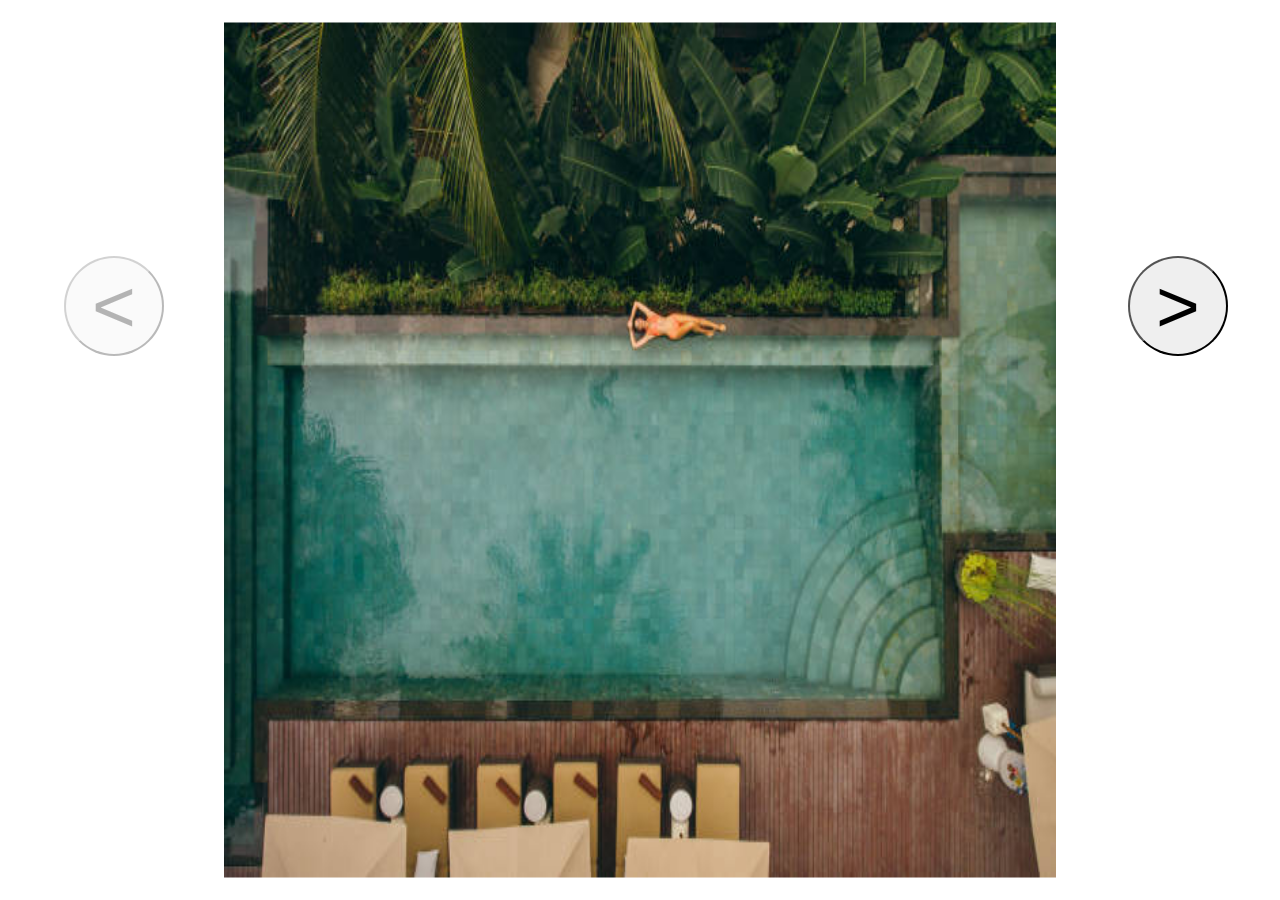
<file: slider/index.html>
<!DOCTYPE html>
<html lang="en">
<head>
    <meta charset="UTF-8">
    <meta name="viewport" content="width=device-width, initial-scale=1.0">
    <link rel="stylesheet" href="style.css">
    <title>Slider</title>
</head>
<body>
    <button disabled="disabled" id="backbtn"><</button>
    <button id="forwardbtn">></button>
    <div id="slider1">
        <img src="images/1.jpg" id="img1">
    </div>
    <div id="slider2">
        <img src="images/2.jpg">
    </div>
    <div id="slider3">
        <img src="images/3.jpg">
    </div>
    <div id="slider4">
        <img src="images/4.jpg">
    </div>
    <div id="slider5">
        <img src="images/5.jpg">
    </div>
    <div id="slider6">
        <img src="images/6.jpg">
    </div>
    <div id="slider7">
        <img src="images/7.jpg">
    </div>
    <div id="slider8">
        <img src="images/8.jpg">
    </div>
    <div id="slider9">
        <img src="images/9.jpg">
    </div>
    <div id="slider10">
        <img src="images/10.jpg">
    </div>
</body>
<script src="index.js"></script>
</html>
</file>
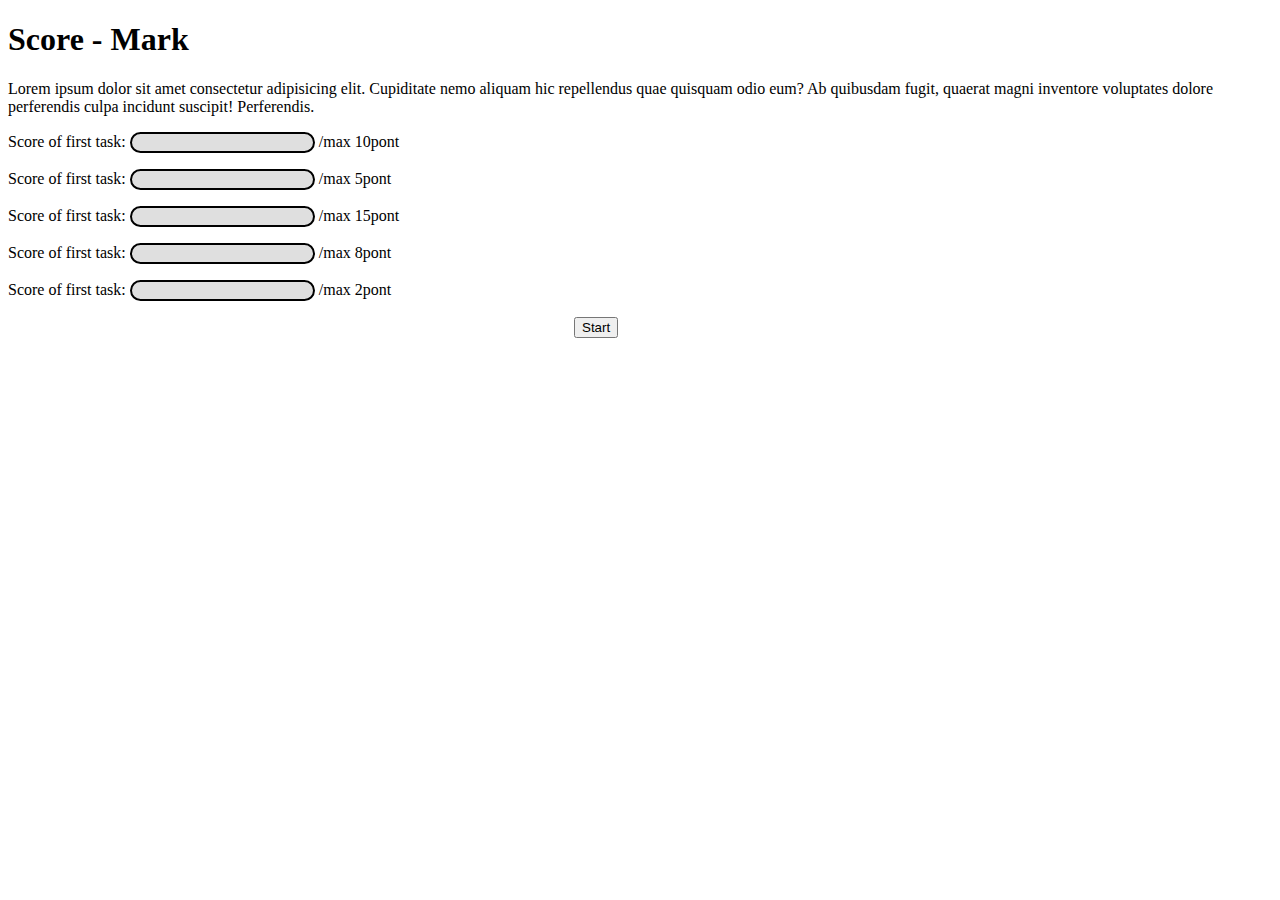
<file: conditional statements/pontszám/index.html>
<!DOCTYPE html>
<html lang="en">
<head>
    <meta charset="UTF-8">
    <meta http-equiv="X-UA-Compatible" content="IE=edge">
    <meta name="viewport" content="width=device-width, initial-scale=1.0">
    <script src="index.js"></script>
    <link rel="stylesheet" href="style.css">
    <title>Score</title>
</head>

<body>
    <h1>Score - Mark</h1>

    <p>Lorem ipsum dolor sit amet consectetur adipisicing elit. Cupiditate nemo aliquam hic repellendus quae quisquam odio eum? Ab quibusdam fugit, quaerat magni inventore voluptates dolore perferendis culpa incidunt suscipit! Perferendis.</p>

    <p>
        <label for="firsttask">Score of first task: </label>  
        <input type="text" id="firsttask"> /max 10pont
    </p>

    <p>
        <label for="secondtask">Score of first task: </label>  
        <input type="text" id="secondtask"> /max 5pont
    </p>

    <p>
        <label for="thirdtask">Score of first task: </label>  
        <input type="text" id="thirdtask"> /max 15pont
    </p>

    <p>
        <label for="fourthtask">Score of first task: </label>  
        <input type="text" id="fourthtask"> /max 8pont
    </p>

    <p>
        <label for="fifthtask">Score of first task: </label>  
        <input type="text" id="fifthtask"> /max 2pont
    </p>

    <button id="startbutton" onclick=start()>Start</button>    

    <div id="sum"></div>
    <div id="percent"></div>
    <div id="mark"></div>
</body>
</html>
</file>
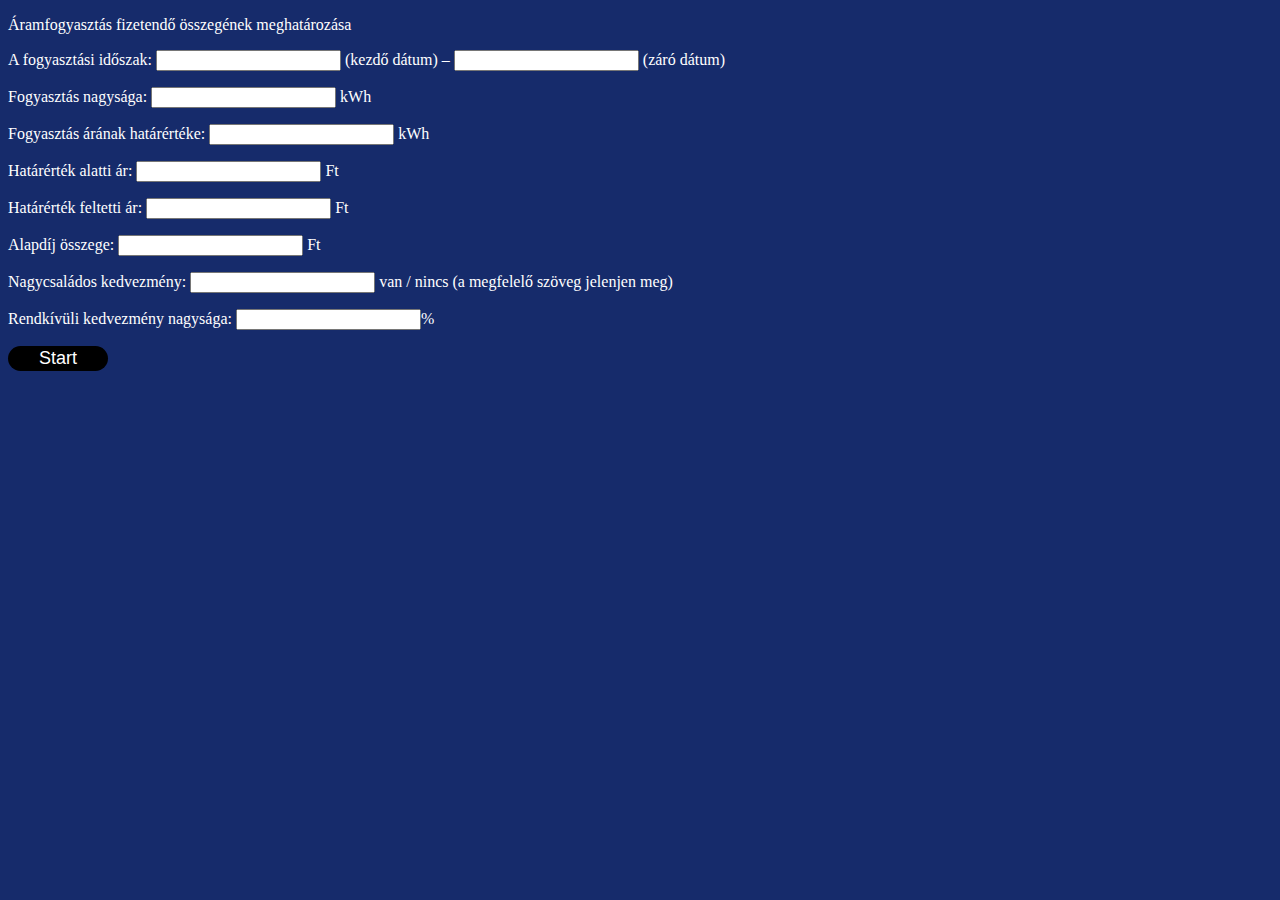
<file: conditional statements/áramdíj/index.html>
<!DOCTYPE html>
<html lang="en">
<head>
    <meta charset="UTF-8">
    <meta http-equiv="X-UA-Compatible" content="IE=edge">
    <meta name="viewport" content="width=device-width, initial-scale=1.0">
    <link rel="stylesheet" href="style.css">
    <script src="index.js"></script>
    <title>Áramdíj számítás</title>
</head>
<body>
<div>
    <p>Áramfogyasztás fizetendő összegének meghatározása</p>
    <p>A fogyasztási időszak: <input type="text"> (kezdő dátum) – <input type="text"> (záró dátum)</p>
    <p>Fogyasztás nagysága: <input type="text"> kWh</p>
    <p>Fogyasztás árának határértéke: <input type="text"> kWh</p>
    <p>Határérték alatti ár: <input type="text"> Ft</p>
    <p>Határérték feltetti ár: <input type="text"> Ft</p>
    <p>Alapdíj összege: <input type="text"> Ft</p>
    <p>Nagycsaládos kedvezmény: <input type="text"> van / nincs (a megfelelő szöveg jelenjen meg)</p>
    <p>Rendkívüli kedvezmény nagysága: <input type="text">%</p>

    <div id="output">
        <p>==========================================================</p>
        <p>A fogyasztás alapján fizetendő összeg: <span></span>Ft</p>
        <p>A nagycsaládos kedvezménnyel csökkentett fizetendő összeg: <span></span>Ft</p>
        <p>Az alapdíjjal növelt összeg: <span></span>Ft</p>
        <p>A rendkívüli kedvezmény összege: <span></span>Ft</p>
        <p>A fogyasztó által fizetendő összeg: <span></span>Ft</p>
    </div>

    <label for="startButton"></label>
    <button id="startButton" onclick="start()">Start</button>
</div>
</body>
</html>
</file>
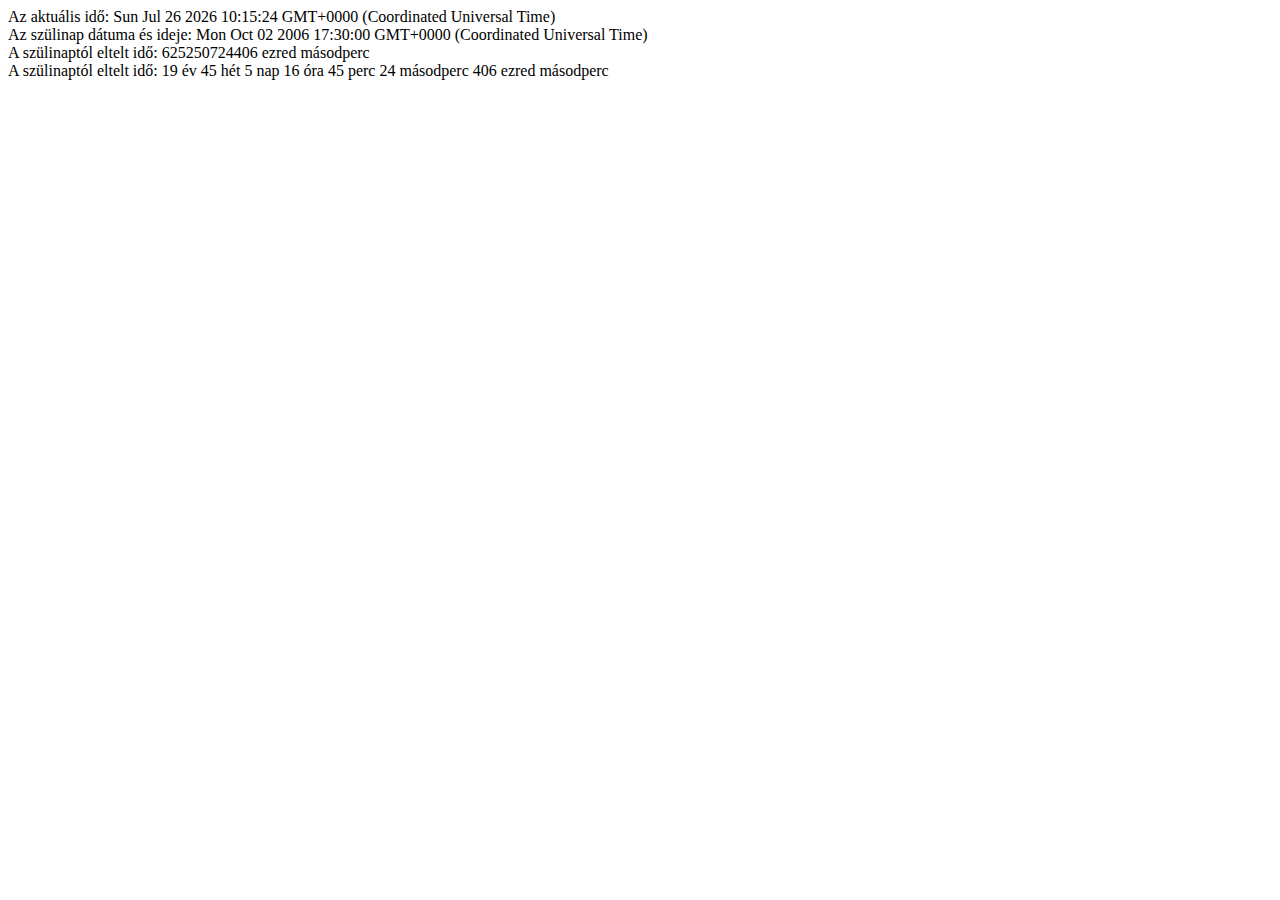
<file: dates/birthday.html>
<!DOCTYPE html>
<html lang="hu">
<head>
    <meta charset="UTF-8">
    <meta http-equiv="X-UA-Compatible" content="IE=edge">
    <meta name="viewport" content="width=device-width, initial-scale=1.0">
    <title>Szülinap-eltelt idő</title>
</head>
<body>
    <div id="actual_time"></div>
    <div id="birthday"></div>
    <div id="difference"></div>
    <div id="normal"></div>

    <script src="birthday.js"></script>
</body>
</html>
</file>
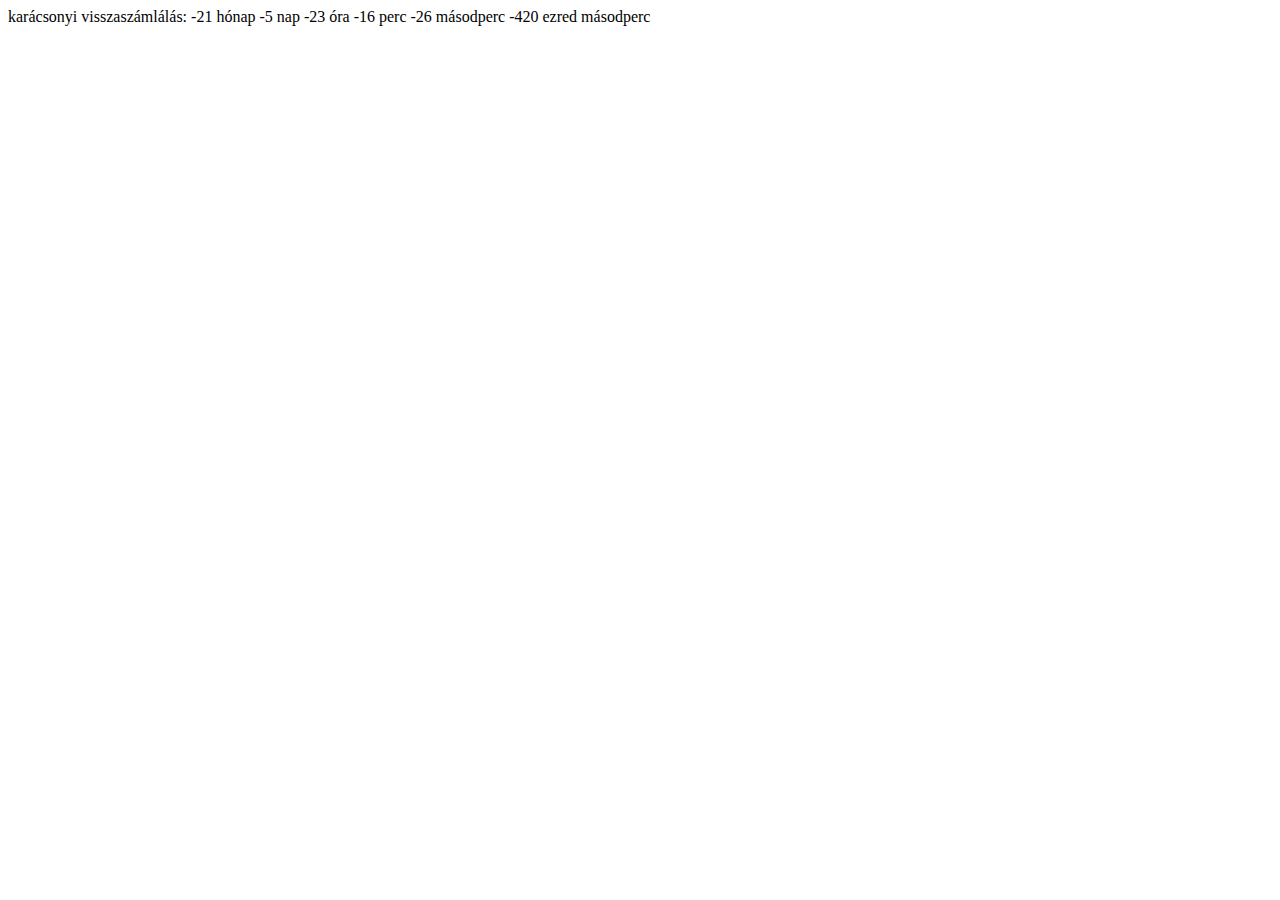
<file: dates/christmas_countdown.html>
<!DOCTYPE html>
<html lang="hu">
<head>
    <meta charset="UTF-8">
    <meta http-equiv="X-UA-Compatible" content="IE=edge">
    <meta name="viewport" content="width=device-width, initial-scale=1.0">
    <title>Karácsonyi visszaszámolás</title>
</head>
<body>
    <div id="christmas_day"></div>
    <div id="normal"></div>

    <script src="christmas_countdown.js"></script>
</body>
</html>
</file>
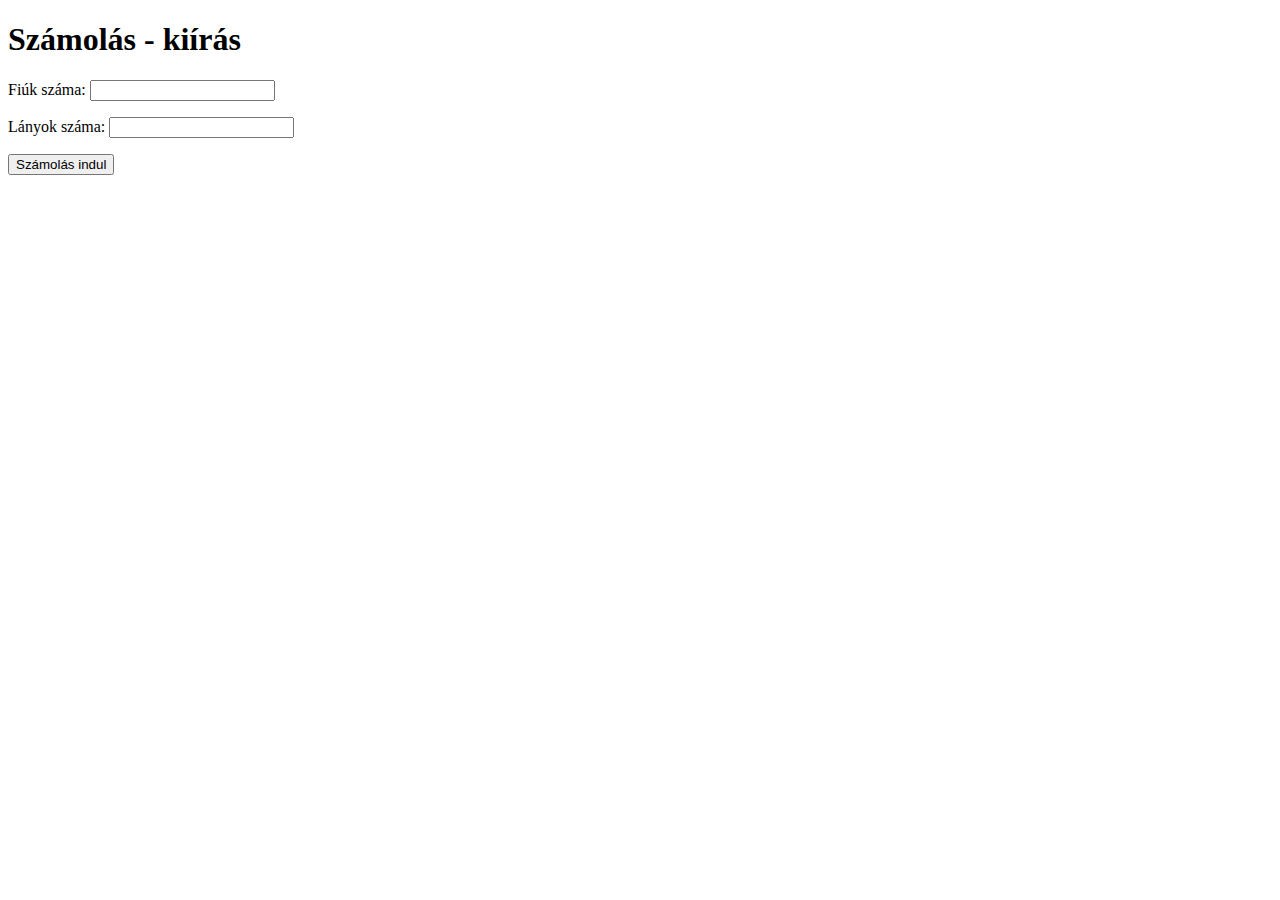
<file: kiírás/kiírás.html>
<!DOCTYPE html>
<html lang="hu">
<head>
    <meta charset="UTF-8">
    <meta http-equiv="X-UA-Compatible" content="IE=edge">
    <meta name="viewport" content="width=device-width, initial-scale=1.0">
    <title>Számolás-kiírás</title>
    <script>
        function szamol() {
            var numberOfBoys = parseInt(document.getElementById("boys").value);
            var numberOfGirls = parseInt(document.getElementById("girls").value);
            var numberOfGirlsAndBoys = numberOfBoys + numberOfGirls;
            var fa = Math.round(numberOfBoys/numberOfGirlsAndBoys*100);
            var la = 100-fa

            var osszhely = document.getElementById("ossz");
            
            osszhely.innerHTML = "Az osztály létszáma: "+numberOfGirlsAndBoys+"fő.";
            osszhely.style.color = "green";
            osszhely.style.fontWeight = "bold";
            osszhely.style.marginTop = "20px";

            var ah = document.getElementById("arany");
            ah.innerHTML = "A fiúk aránya"+fa+"%<br>A lányok aránya"+la+"%";
            ah.style.backgroundColor = "yellow";
            ah.style.fontStyle = "italic";
            ah.style.width = "50%";
        }
    </script>
</head>
<body>
    <h1>Számolás - kiírás</h1>

    <!--
        input - adatbekérés
        getElementById = id alapján
        parseInt = egész számmá alakítás
        parseFloat = lebegőpontos számmá alakítás
        innerHTML = weboldalra kiírás
        console.log = konzolra való kiírás
    -->

    <p>
        <label for="boys">Fiúk száma:</label>
        <input type="text" id="boys">
    </p>

    <p>
        <label for="girls">Lányok száma:</label>
        <input type="text" id="girls">
    </p>

    <button onclick="szamol();">Számolás indul</button>

    <div id="ossz"></div>
    <div id="arany"></div>
</body>
</html>
</file>
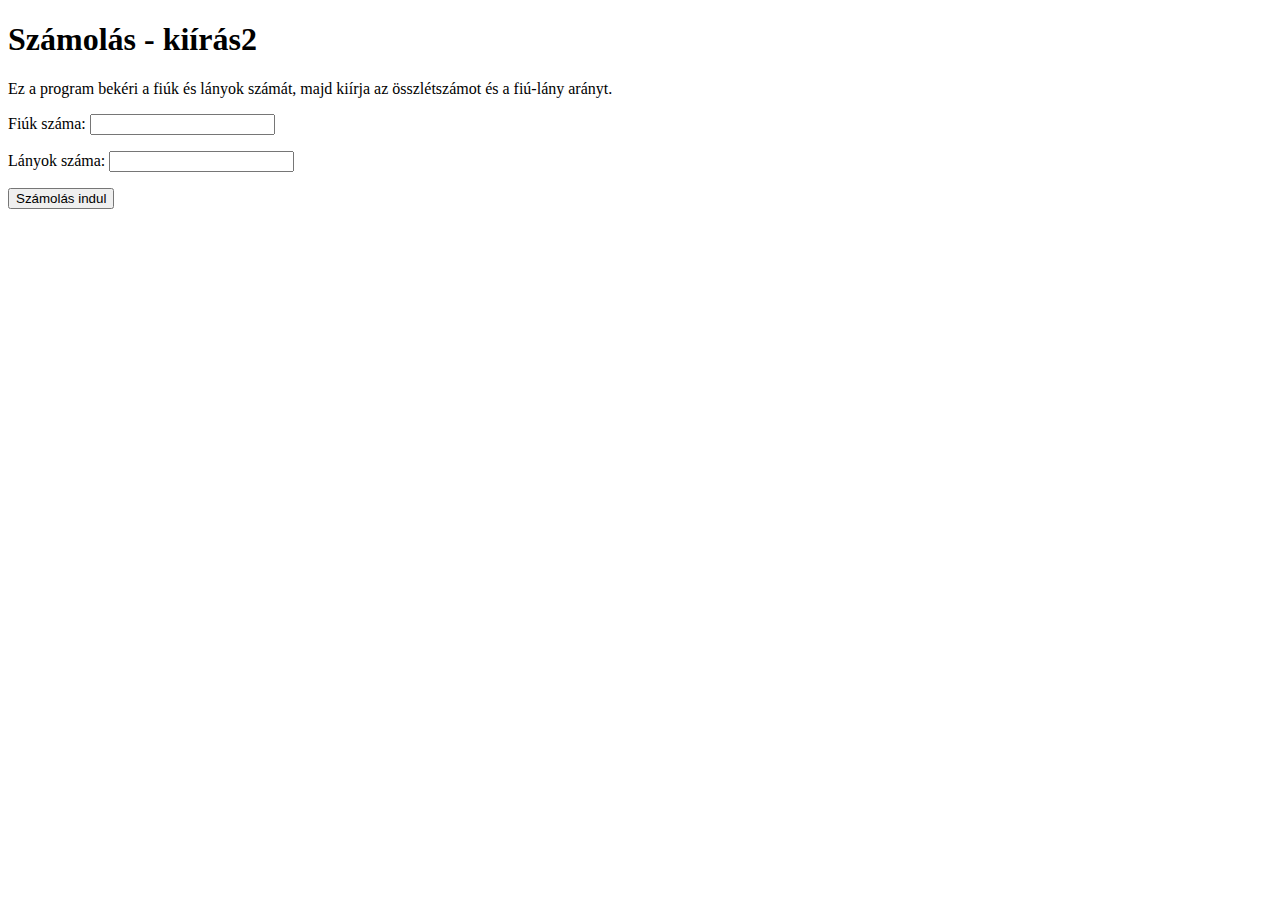
<file: külső/szamolas-kiiras2.html>
<!DOCTYPE html>
<html lang="hu">
<head>
    <meta charset="UTF-8">
    <meta http-equiv="X-UA-Compatible" content="IE=edge">
    <meta name="viewport" content="width=device-width, initial-scale=1.0">
    <script src="index.js"></script>
    <title>Számolás-kiírás2</title>
</head>

<body>
    <h1>Számolás - kiírás2</h1>

    <p>Ez a program bekéri a fiúk és lányok számát, majd kiírja az összlétszámot és a fiú-lány arányt.</p>

    <p>
        <label for="boys">Fiúk száma:</label>  
        <input type="text" id="boys">
    </p>

    <p>
        <label for="girls">Lányok száma:</label>  
        <input type="text" id="girls">
    </p>

    <button id="startbutton">Számolás indul</button>

    <div id="sum"></div>
    <div id="ratio"></div>
    <div id="error"></div>
</body>
</html>
</file>
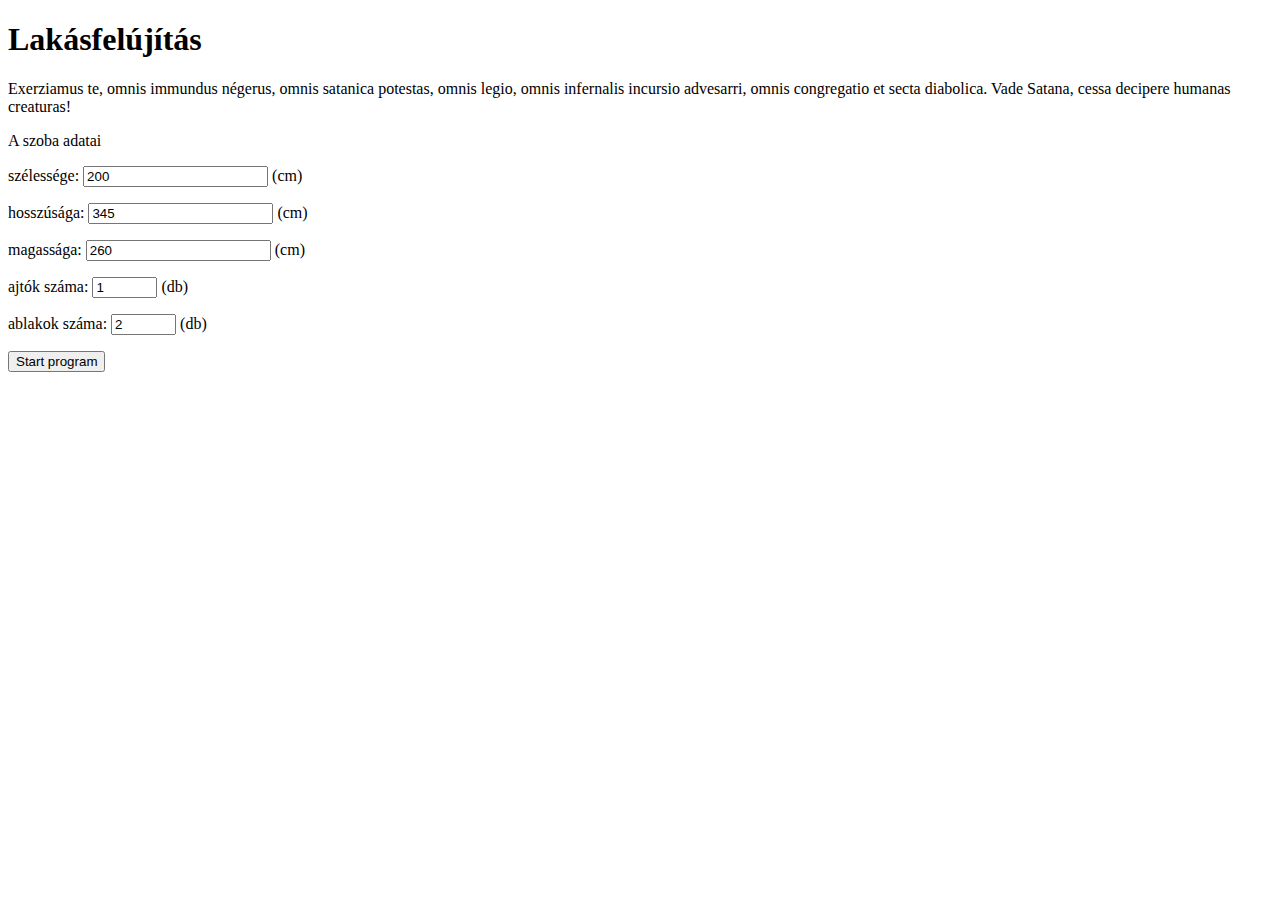
<file: lakásfelújítás/lakasfelujitat.html.html>
<!DOCTYPE html>
<html lang="hu">
<head>
    <meta charset="UTF-8">
    <meta http-equiv="X-UA-Compatible" content="IE=edge">
    <meta name="viewport" content="width=device-width, initial-scale=1.0">
    <title>Lakásfelújítás</title>
    <script>
        function start(){
            var widthOfRoom = parseInt(document.getElementById("widthOf").value);
            var lenghtOfRoom = parseInt(document.getElementById("lengthOf").value);
            var heightOfRoom = parseInt(document.getElementById("heightOf").value);
            var numberOfDoors = parseInt(document.getElementById("doors").value);
            var numberOfWindows = parseInt(document.getElementById("windows").value);

            var sizeOfPaintedSurface = (heightOfRoom * (2 * widthOfRoom + 2 * lenghtOfRoom) + widthOfRoom * lenghtOfRoom - numberOfDoors * 90 * 200 - numberOfWindows * 100 * 100) / 10000;

            var paint = document.getElementById("paint");
            paint.innerHTML = "A festendő falfelület: "+sizeOfPaintedSurface+"m<sup>2</sup>";

            var literesOfPaintToBuy = Math.ceil((sizeOfPaintedSurface * 5) / 10);
            paint.innerHTML += " és a szükséges festékesvödör száma: "+literesOfPaintToBuy+ " vödör";

            var sizeOfFloor = (widthOfRoom * lenghtOfRoom) / 10000;
            
            var floor = document.getElementById("floor");
            floor.innerHTML = "A padló mérete: "+sizeOfFloor+"m<sup>2</sup>";

            var boxesOfFlooring = Math.ceil(sizeOfFloor / 2.5)
            floor.innerHTML += " és a szükséges dobozok száma: "+boxesOfFlooring+" doboz";

            var priceOfFlooring = boxesOfFlooring * 2500;
            var priceOfPaint = boxesOfFlooring * 4500;

            var price = document.getElementById("price");
            price.innerHTML = "A padló ára: "+priceOfFlooring+"Ft és a festék ára: "+priceOfPaint+"Ft";
        }
    </script>
</head>
<body>
    <h1>Lakásfelújítás</h1>
    <p>Exerziamus te, omnis immundus négerus, omnis satanica potestas, omnis legio, omnis infernalis incursio advesarri, omnis congregatio et secta diabolica. Vade Satana, cessa decipere humanas creaturas!</p>
    <p>A szoba adatai</p>
    <p>
        <label for="widthOf">szélessége: </label>
        <input type="text" id="widthOf" value="200"> (cm)
    </p>

    <p>
        <label for="lengthOf">hosszúsága: </label>
        <input type="text" id="lengthOf" value="345"> (cm)
    </p>

    <p>
        <label for="heightOf">magassága: </label>
        <input type="text" id="heightOf" value="260"> (cm)
    </p>

    <p>
        <label for="doors">ajtók száma: </label>
        <input type="text" id="doors" size="5" value="1"> (db)
    </p>

    <p>
        <label for="windows">ablakok száma: </label>
        <input type="text" id="windows" size="5" value="2"> (db)
    </p>
    
    <button onclick="start();">Start program</button>

    <div id="paint"></div>
    <div id="floor"></div>
    <div id="price"></div>
    
</body>
</html>
</file>
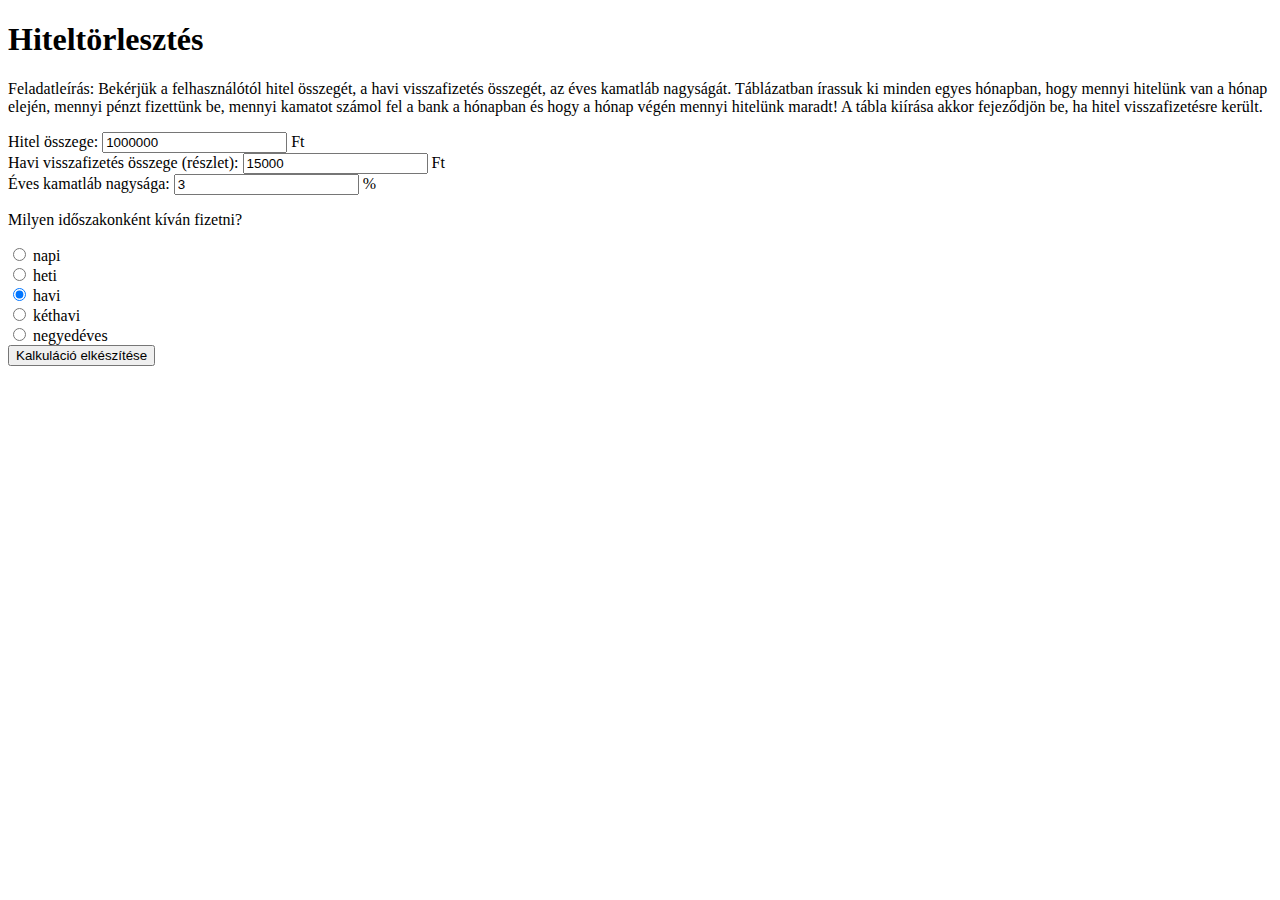
<file: penzgyűjtés/hiteltörlesztés3.html>
<!DOCTYPE html>
<html lang="hu">
<head>
    <meta charset="UTF-8">
    <meta http-equiv="X-UA-Compatible" content="IE=edge">
    <meta name="viewport" content="width=device-width, initial-scale=1.0">
    <title>Hiteltörlesztés</title>
    <style>
        table, th, td { border: 1px solid black; }
        table { width: 80%; margin: 15px auto; table-layout: fixed;
        border-collapse: collapse;}
        td { text-align: center;}
    </style>
</head>

<body>
    <h1>Hiteltörlesztés</h1>
    <p>Feladatleírás: Bekérjük a felhasználótól hitel összegét, a havi visszafizetés összegét, az éves kamatláb nagyságát. Táblázatban írassuk ki minden egyes hónapban, hogy mennyi hitelünk van a hónap elején, mennyi pénzt fizettünk be, mennyi kamatot számol fel a bank a hónapban és hogy a hónap végén mennyi hitelünk maradt! A tábla kiírása akkor fejeződjön be, ha hitel visszafizetésre került.</p>

    <div>
        <label for="hitel">Hitel összege: </label>
        <input type="number" min="100000" value="1000000" id="hitel"> Ft
    </div>

    <div>
        <label for="reszlet">Havi visszafizetés összege (részlet): </label>
        <input type="number" min="1000" value="15000" id="reszlet"> Ft
    </div>

    <div>
        <label for="kamatlab">Éves kamatláb nagysága: </label>
        <input type="text" value="3" id="kamatlab"> %
    </div>

    <div id="radiobuttons">
        <p>Milyen időszakonként kíván fizetni?</p>
        <input type="radio" id="nap" name="r" value="365"></input>
        <label for="nap">napi</label><br>

        <input type="radio" id="heti" name="r" value="52"></input>
        <label for="heti">heti</label><br>

        <input type="radio" id="ho" name="r" value="12" checked></input>
        <label for="ho">havi</label><br>

        <input type="radio" id="ho2" name="r" value="6"></input>
        <label for="ho2">kéthavi</label><br>

        <input type="radio" id="negyed" name="r" value="4"></input>
        <label for="negyed">negyedéves</label><br>
    </div>

    <button onclick="kalkulal();">Kalkuláció elkészítése</button>

    <div id="eredmeny"></div>

    <script>
        function kalkulal() {
            let h = parseInt(document.getElementById("hitel").value);
            let r = parseInt(document.getElementById("reszlet").value);
            let kl = parseFloat(document.getElementById("kamatlab").value);
            
            let buttons = document.getElementsByName("r");
            let valasz;

            for(j in buttons){
                if(buttons[j].checked){
                    valasz = buttons[j].value;
                }
            }
            
            
            let ki = "<table><tr>";
            ki += "<th>Időszak<br>sorszáma</th>";
            ki += "<th>Időszak eleji<br>tartozás<br>összege</th>";
            ki += "<th>Törlesztett<br>összeg</th>";
            ki += "<th>Időszaki kamat<br>összege</th>";
            ki += "<th>Időszak végi<br>tartozás<br>összege</th>";
            ki += "</tr>";

            let hoeleji = h, hovegi, kamat;
            let i=1;
            do {
                kamat = Math.round((hoeleji-r)*kl/100/valasz);
                hovegi = hoeleji - r + kamat;
                ki += "<tr>";
                ki += "<td>" +i+ ". hónap</td>";
                ki += "<td>" +hoeleji+ " Ft</td>"; 
                if (hoeleji<=r) {
                    r = hoeleji;
                    kamat = 0;
                    hovegi = 0;
                }
                ki += "<td>" +r+ " Ft</td>"; 
                ki += "<td>" +kamat+ " Ft</td>"; 
                ki += "<td>" +hovegi+ " Ft</td>"; 
                ki += "</tr>";
                hoeleji = hovegi;
                i++;
            } while (hovegi>0);


            ki += "</table>";

            ki += "<p>A hitel visszafizetéséhez "+(i-1)+" időszakra van szükség.</p>";

            document.getElementById("eredmeny").innerHTML = ki;
        }

    </script>

</body>

</html>
</file>
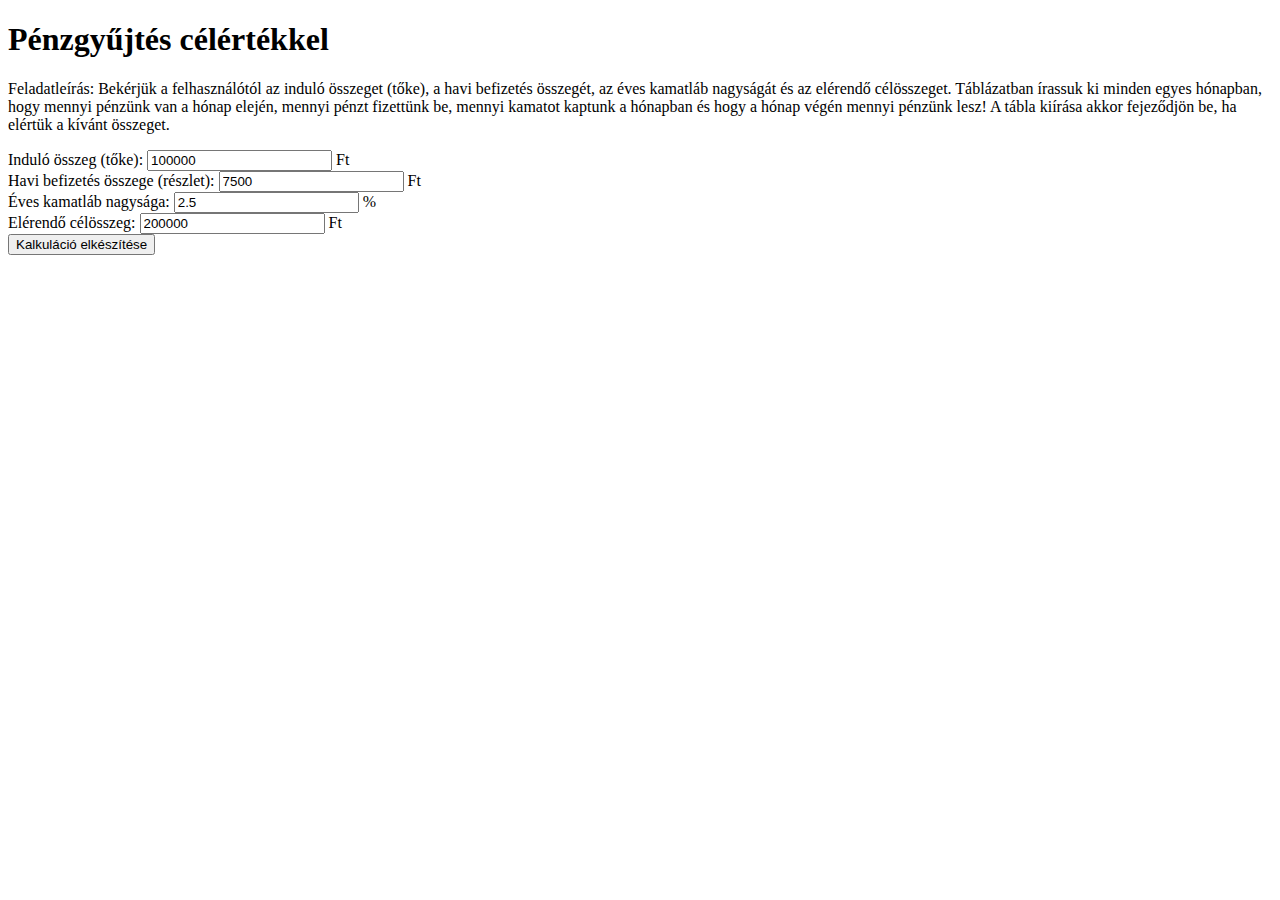
<file: penzgyűjtés/penzgyujtes_celertekkel.html>
<!DOCTYPE html>
<html lang="hu">
<head>
    <meta charset="UTF-8">
    <meta http-equiv="X-UA-Compatible" content="IE=edge">
    <meta name="viewport" content="width=device-width, initial-scale=1.0">
    <title>Pénzgyűjtés célértékkel</title>
    <style>
        table, th, td { border: 1px solid black; }
        table { width: 80%; margin: 15px auto; table-layout: fixed;
        border-collapse: collapse;}
        td { text-align: center;}
    </style>
</head>

<body>
    <h1>Pénzgyűjtés célértékkel</h1>
    <p>Feladatleírás: Bekérjük a felhasználótól az induló összeget (tőke), a havi befizetés összegét, az éves kamatláb nagyságát és az elérendő célösszeget. Táblázatban írassuk ki minden egyes hónapban, hogy mennyi pénzünk van a hónap elején, mennyi pénzt fizettünk be, mennyi kamatot kaptunk a hónapban és hogy a hónap végén mennyi pénzünk lesz! A tábla kiírása akkor fejeződjön be, ha elértük a kívánt összeget.</p>

    <div>
        <label for="toke">Induló összeg (tőke): </label>
        <input type="number" min="0" value="100000" id="toke"> Ft
    </div>

    <div>
        <label for="reszlet">Havi befizetés összege (részlet): </label>
        <input type="number" min="1000" value="7500" id="reszlet"> Ft
    </div>

    <div>
        <label for="kamatlab">Éves kamatláb nagysága: </label>
        <input type="text" value="2.5" id="kamatlab"> %
    </div>

    <div>
        <label for="cel">Elérendő célösszeg: </label>
        <input type="number" value="200000" id="cel"> Ft
    </div>


    <button onclick="kalkulal();">Kalkuláció elkészítése</button>

    <div id="eredmeny"></div>

    <script>
        function kalkulal() {
            let t = parseInt(document.getElementById("toke").value);
            let r = parseInt(document.getElementById("reszlet").value);
            let kl = parseFloat(document.getElementById("kamatlab").value);
            let c = parseInt(document.getElementById("cel").value);

            
            let ki = "<table><tr>";
            ki += "<th>Hónap<br>sorszáma</th>";
            ki += "<th>Hó eleji<br>összege</th>";
            ki += "<th>Befizetett<br>összeg</th>";
            ki += "<th>Havi kamat<br>összege</th>";
            ki += "<th>Hóvégi <br>összeg</th>";
            ki += "</tr>";

            let hoeleji = t, hovegi, kamat;
            let i=1;
            do {
                kamat = Math.round((hoeleji+r)*kl/100/12);
                hovegi = hoeleji + r + kamat;
                ki += "<tr>";
                ki += "<td>" +i+ ". hónap</td>";
                ki += "<td>" +hoeleji+ " Ft</td>"; 
                ki += "<td>" +r+ " Ft</td>"; 
                ki += "<td>" +kamat+ " Ft</td>"; 
                ki += "<td>" +hovegi+ " Ft</td>"; 
                ki += "</tr>";
                hoeleji = hovegi;
                i++;
            } while (c>hovegi);


            ki += "</table>";

            ki += "<p>A célösszeg eléréséhez "+(i-1)+" hónapra van szükség.</p>";

            // ha a szöveget a tábla elé akarjuk tenni:
            // ki = "....." + ki;

            document.getElementById("eredmeny").innerHTML = ki;
        }

    </script>

</body>

</html>
</file>
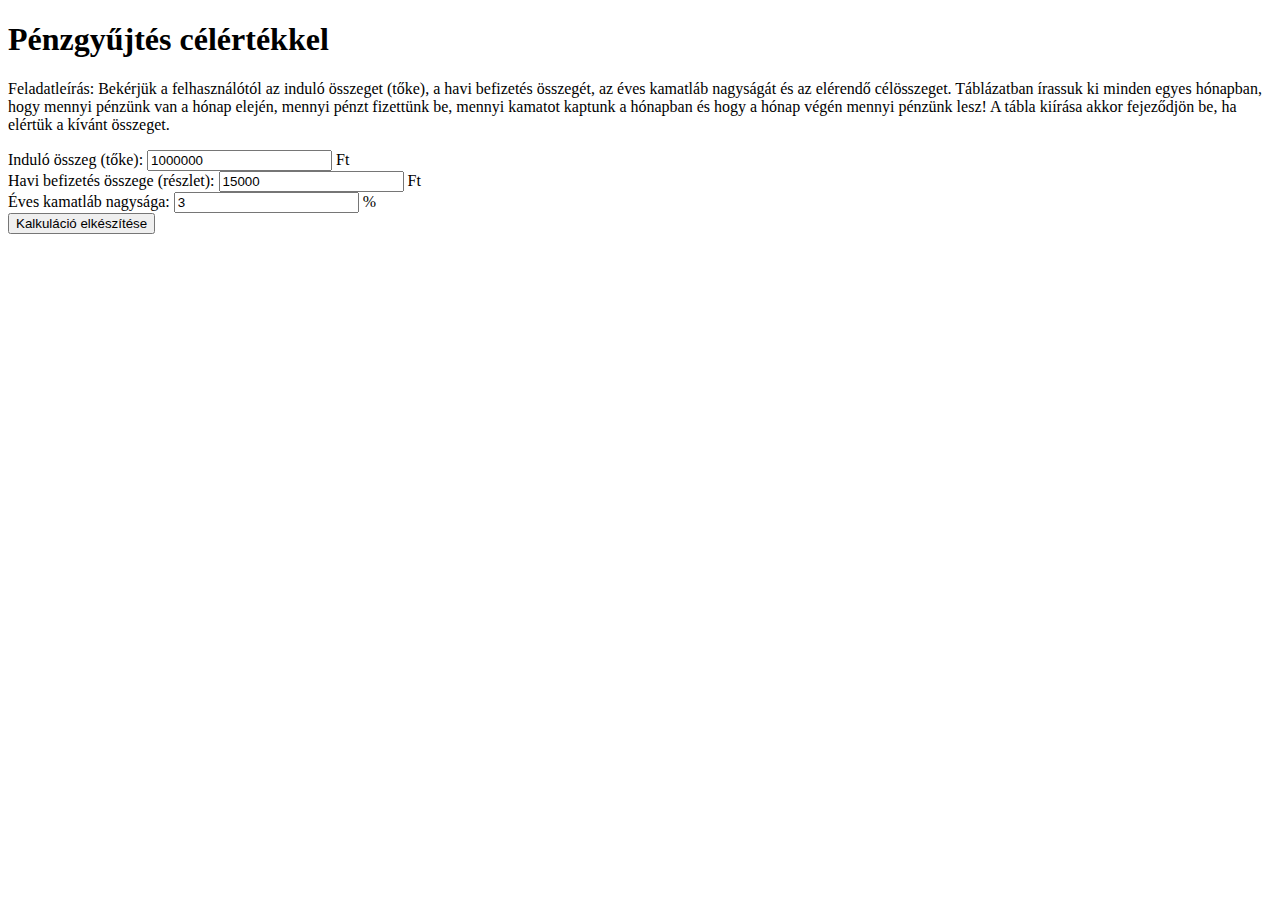
<file: penzgyűjtés/penzgyujtes_hiteltorlesztes.html>
<!DOCTYPE html>
<html lang="hu">
<head>
    <meta charset="UTF-8">
    <meta http-equiv="X-UA-Compatible" content="IE=edge">
    <meta name="viewport" content="width=device-width, initial-scale=1.0">
    <title>Pénzgyűjtés célértékkel</title>
    <style>
        table, th, td { border: 1px solid black; }
        table { width: 80%; margin: 15px auto; table-layout: fixed;
        border-collapse: collapse;}
        td { text-align: center;}
    </style>
</head>

<body>
    <h1>Pénzgyűjtés célértékkel</h1>
    <p>Feladatleírás: Bekérjük a felhasználótól az induló összeget (tőke), a havi befizetés összegét, az éves kamatláb nagyságát és az elérendő célösszeget. Táblázatban írassuk ki minden egyes hónapban, hogy mennyi pénzünk van a hónap elején, mennyi pénzt fizettünk be, mennyi kamatot kaptunk a hónapban és hogy a hónap végén mennyi pénzünk lesz! A tábla kiírása akkor fejeződjön be, ha elértük a kívánt összeget.</p>

    <div>
        <label for="hitel">Induló összeg (tőke): </label>
        <input type="number" min="100000" value="1000000" id="hitel"> Ft
    </div>

    <div>
        <label for="reszlet">Havi befizetés összege (részlet): </label>
        <input type="number" min="1000" value="15000" id="reszlet"> Ft
    </div>

    <div>
        <label for="kamatlab">Éves kamatláb nagysága: </label>
        <input type="number" value="3" id="kamatlab"> %
    </div>


    <button onclick="kalkulal();">Kalkuláció elkészítése</button>

    <div id="eredmeny"></div>

    <script>
        function kalkulal() {
            let hitel = parseInt(document.getElementById("hitel").value);
            let reszlet = parseInt(document.getElementById("reszlet").value);
            let kamatlab = parseFloat(document.getElementById("kamatlab").value);

            
            let ki = "<table><tr>";
            ki += "<th>Hónap<br>sorszáma</th>";
            ki += "<th>Hó eleji<br>összege</th>";
            ki += "<th>Törlesztett<br>összeg</th>";
            ki += "<th>Havi kamat<br>összege</th>";
            ki += "<th>Hóvégi<br>tartozás<br>összeg</th>";
            ki += "</tr>";

            let hoeleji = hitel, hovegi, kamat;
            let i=1;
            do {
                kamat = Math.round((hoeleji - reszlet) * kamatlab / 100 / 12);
                hovegi = hoeleji - reszlet + kamat;
                ki += "<tr>";
                ki += "<td>" +i+ ". hónap</td>";
                ki += `<td> ${hoeleji} Ft</td>`;
                if(hoeleji <= reszlet){
                    reszlet = hoeleji;
                    kamat = "0";
                    hovegi = "0";
                }
                ki += "<td>" +reszlet+ " Ft</td>"; 
                ki += "<td>" +kamat+ " Ft</td>"; 
                ki += "<td>" +hovegi+ " Ft</td>"; 
                ki += "</tr>";
                hoeleji = hovegi;
                i++;
            } while (hovegi > 0);


            ki += "</table>";

            ki += "<p>A hitel visszafizetéséhez "+(i-1)+" hónapra van szükség.</p>";

            // ha a szöveget a tábla elé akarjuk tenni:
            // ki = "....." + ki;

            document.getElementById("eredmeny").innerHTML = ki;
        }

    </script>

</body>

</html>
</file>
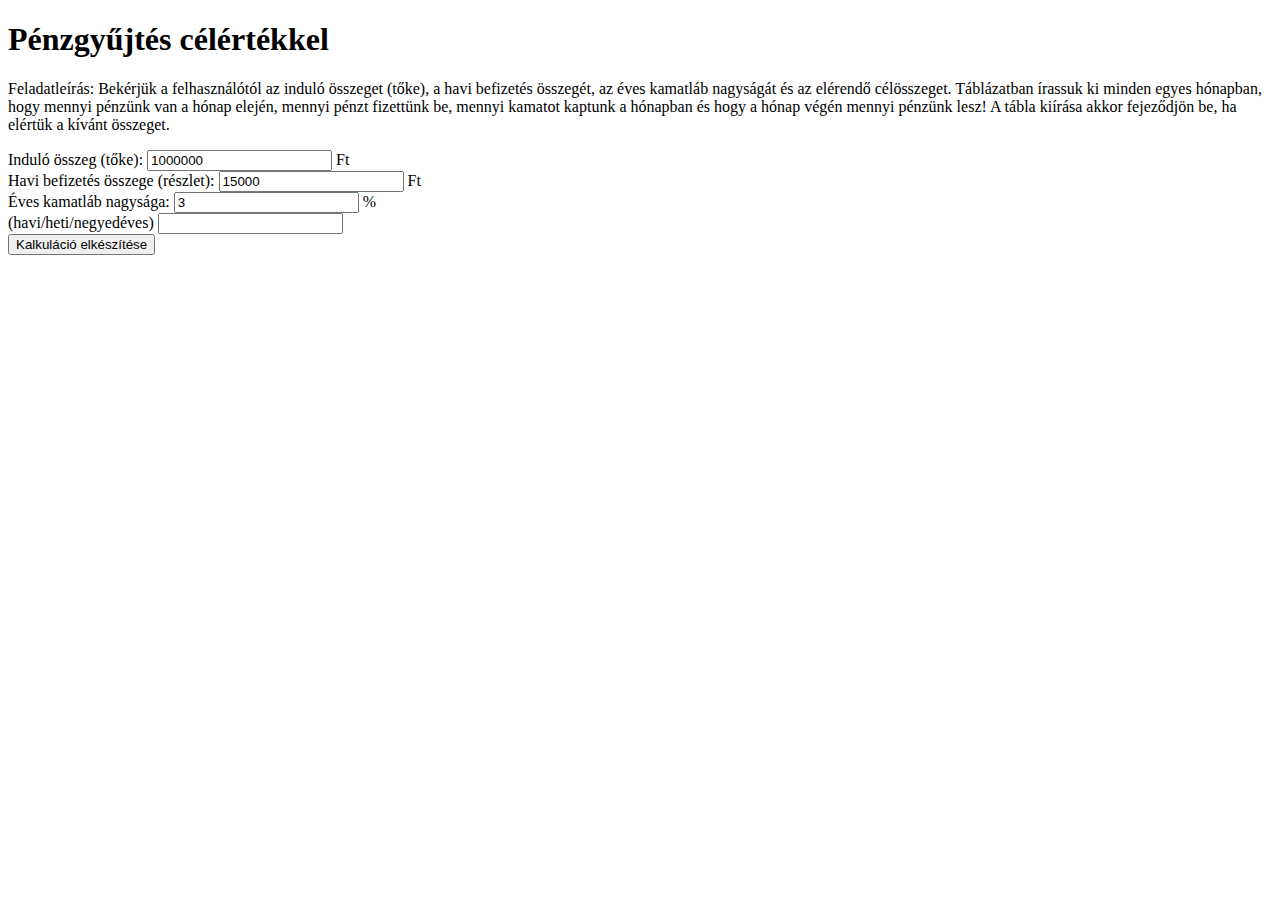
<file: penzgyűjtés/penzgyujtes_hiteltorlesztes2.html>
<!DOCTYPE html>
<html lang="hu">
<head>
    <meta charset="UTF-8">
    <meta http-equiv="X-UA-Compatible" content="IE=edge">
    <meta name="viewport" content="width=device-width, initial-scale=1.0">
    <title>Pénzgyűjtés célértékkel</title>
    <style>
        table, th, td { border: 1px solid black; }
        table { width: 80%; margin: 15px auto; table-layout: fixed;
        border-collapse: collapse;}
        td { text-align: center;}
    </style>
</head>

<body>
    <h1>Pénzgyűjtés célértékkel</h1>
    <p>Feladatleírás: Bekérjük a felhasználótól az induló összeget (tőke), a havi befizetés összegét, az éves kamatláb nagyságát és az elérendő célösszeget. Táblázatban írassuk ki minden egyes hónapban, hogy mennyi pénzünk van a hónap elején, mennyi pénzt fizettünk be, mennyi kamatot kaptunk a hónapban és hogy a hónap végén mennyi pénzünk lesz! A tábla kiírása akkor fejeződjön be, ha elértük a kívánt összeget.</p>

    <div>
        <label for="hitel">Induló összeg (tőke): </label>
        <input type="number" min="100000" value="1000000" id="hitel"> Ft
    </div>

    <div>
        <label for="reszlet">Havi befizetés összege (részlet): </label>
        <input type="number" min="1000" value="15000" id="reszlet"> Ft
    </div>

    <div>
        <label for="kamatlab">Éves kamatláb nagysága: </label>
        <input type="number" value="3" id="kamatlab"> %
    </div>

    <div>
        <label for="tipus">(havi/heti/negyedéves)</label>
        <input type="text" id="tipus">
    </div>

    <button onclick="kalkulal();">Kalkuláció elkészítése</button>

    <div id="eredmeny"></div>

    <script>
        function kalkulal() {
            let hitel = parseInt(document.getElementById("hitel").value);
            let reszlet = parseInt(document.getElementById("reszlet").value);
            let kamatlab = parseFloat(document.getElementById("kamatlab").value);
            let tipus = document.getElementById("tipus").value;

            
            let ki = "<table><tr>";
            ki += "<th>Hónap<br>sorszáma</th>";
            ki += "<th>Hó eleji<br>összege</th>";
            ki += "<th>Törlesztett<br>összeg</th>";
            ki += "<th>Havi kamat<br>összege</th>";
            ki += "<th>Hóvégi<br>tartozás<br>összeg</th>";
            ki += "</tr>";

            let hoeleji = hitel, hovegi, kamat;
            let i=1;
            let ido;
            do {
                if(tipus == "havi"){
                    kamat = Math.round((hoeleji - reszlet) * kamatlab / 100 / 12);
                    ido = "Hónap"
                }

                else if(tipus == "heti"){
                    kamat = Math.round((hoeleji - reszlet) * kamatlab / 100 / 52);
                    ido = "Hét"
                }

                else{
                    kamat = Math.round((hoeleji - reszlet) * kamatlab / 100 / 4);
                    ido = "Negyedév"
                }
                
                hovegi = hoeleji - reszlet + kamat;
                ki += "<tr>";
                ki += `<td> ${i}. ${ido}</td>`;
                ki += `<td> ${hoeleji} Ft</td>`;
                if(hoeleji <= reszlet){
                    reszlet = hoeleji;
                    kamat = "0";
                    hovegi = "0";
                }
                ki += "<td>" +reszlet+ " Ft</td>"; 
                ki += "<td>" +kamat+ " Ft</td>"; 
                ki += "<td>" +hovegi+ " Ft</td>"; 
                ki += "</tr>";
                hoeleji = hovegi;
                i++;
            } while (hovegi > 0);


            ki += "</table>";

            ki += "<p>A hitel visszafizetéséhez "+(i-1)+" hónapra van szükség.</p>";

            // ha a szöveget a tábla elé akarjuk tenni:
            // ki = "....." + ki;

            document.getElementById("eredmeny").innerHTML = ki;
        }

    </script>

</body>

</html>
</file>
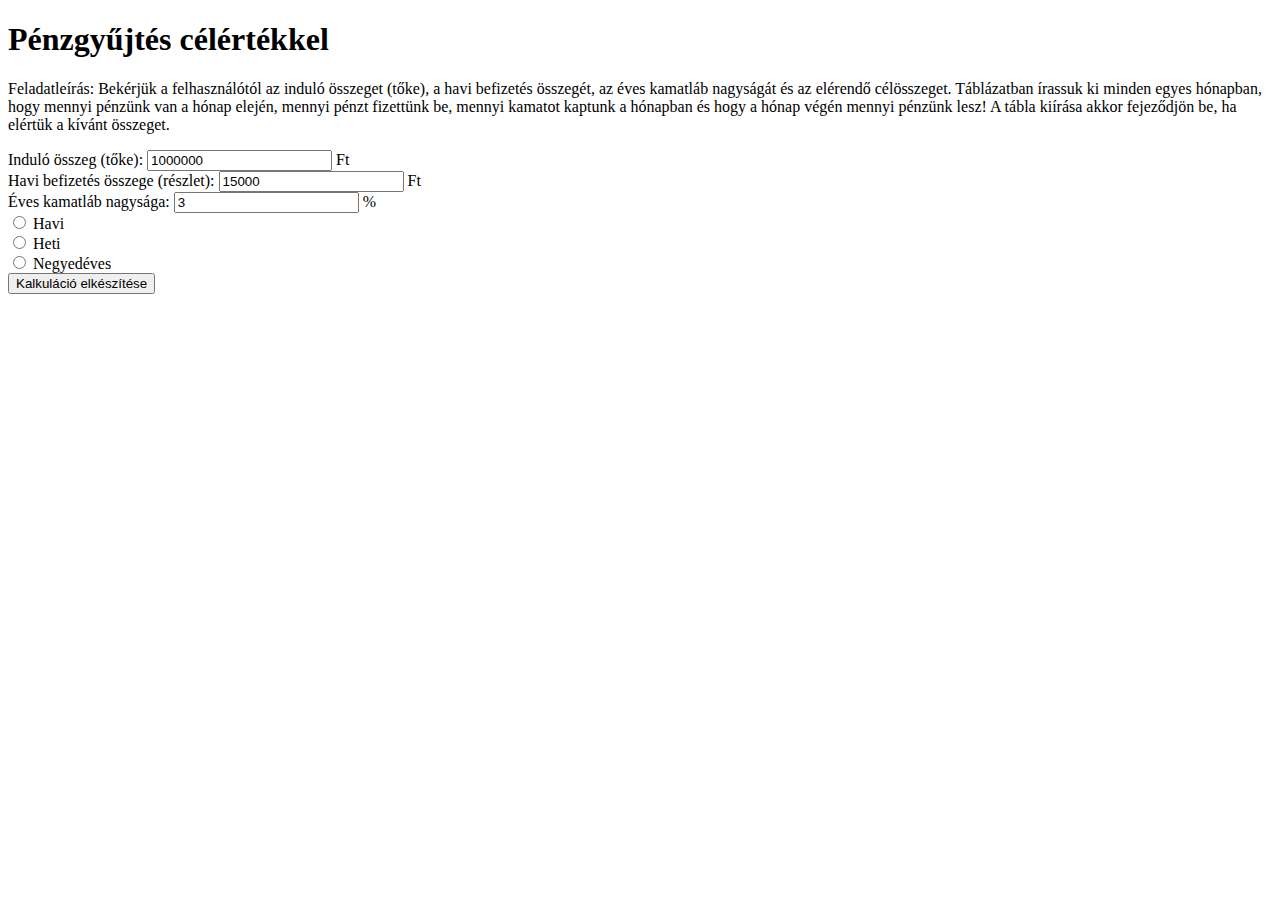
<file: penzgyűjtés/penzgyujtes_hiteltorlesztes3.html>
<!DOCTYPE html>
<html lang="hu">
<head>
    <meta charset="UTF-8">
    <meta http-equiv="X-UA-Compatible" content="IE=edge">
    <meta name="viewport" content="width=device-width, initial-scale=1.0">
    <title>Pénzgyűjtés célértékkel</title>
    <style>
        table, th, td { border: 1px solid black; }
        table { width: 80%; margin: 15px auto; table-layout: fixed;
        border-collapse: collapse;}
        td { text-align: center;}
    </style>
</head>

<body>
    <h1>Pénzgyűjtés célértékkel</h1>
    <p>Feladatleírás: Bekérjük a felhasználótól az induló összeget (tőke), a havi befizetés összegét, az éves kamatláb nagyságát és az elérendő célösszeget. Táblázatban írassuk ki minden egyes hónapban, hogy mennyi pénzünk van a hónap elején, mennyi pénzt fizettünk be, mennyi kamatot kaptunk a hónapban és hogy a hónap végén mennyi pénzünk lesz! A tábla kiírása akkor fejeződjön be, ha elértük a kívánt összeget.</p>

    <div>
        <label for="hitel">Induló összeg (tőke): </label>
        <input type="number" min="100000" value="1000000" id="hitel"> Ft
    </div>

    <div>
        <label for="reszlet">Havi befizetés összege (részlet): </label>
        <input type="number" min="1000" value="15000" id="reszlet"> Ft
    </div>

    <div>
        <label for="kamatlab">Éves kamatláb nagysága: </label>
        <input type="number" value="3" id="kamatlab"> %
    </div>

    <div id="buttons">
        <input type="radio" name="tipus" id="havi" value="12">
        <label for="havi">Havi</label><br>

        <input type="radio" name="tipus" id="heti" value="52">
        <label for="heti">Heti</label><br>

        <input type="radio" name="tipus" id="negyed" value="4">
        <label for="negyed">Negyedéves</label>
    </div>

    <button onclick="kalkulal();">Kalkuláció elkészítése</button>

    <div id="eredmeny"></div>

    <script>
        function kalkulal() {
            let hitel = parseInt(document.getElementById("hitel").value);
            let reszlet = parseInt(document.getElementById("reszlet").value);
            let kamatlab = parseFloat(document.getElementById("kamatlab").value);
            let tipus;

            let rg = document.querySelectorAll("#buttons>input[type = \"radio\"]")

            rg.forEach(element => {
                if(element.checked){
                    tipus = parseInt(element.value)
                }
            });
            
            let ki = "<table><tr>";
            ki += "<th>Hónap<br>sorszáma</th>";
            ki += "<th>Hó eleji<br>összege</th>";
            ki += "<th>Törlesztett<br>összeg</th>";
            ki += "<th>Havi kamat<br>összege</th>";
            ki += "<th>Hóvégi<br>tartozás<br>összeg</th>";
            ki += "</tr>";

            let hoeleji = hitel, hovegi, kamat;
            let i=1;
            let ido;
            do {
                if(tipus == 12){
                    kamat = Math.round((hoeleji - reszlet) * kamatlab / 100 / tipus);
                    ido = "Hónap"
                }

                else if(tipus == 52){
                    kamat = Math.round((hoeleji - reszlet) * kamatlab / 100 / tipus);
                    ido = "Hét"
                }

                else{
                    kamat = Math.round((hoeleji - reszlet) * kamatlab / 100 / tipus);
                    ido = "Negyedév"
                }
                
                hovegi = hoeleji - reszlet + kamat;
                ki += "<tr>";
                ki += `<td> ${i}. ${ido}</td>`;
                ki += `<td> ${hoeleji} Ft</td>`;
                if(hoeleji <= reszlet){
                    reszlet = hoeleji;
                    kamat = "0";
                    hovegi = "0";
                }
                ki += "<td>" +reszlet+ " Ft</td>"; 
                ki += "<td>" +kamat+ " Ft</td>"; 
                ki += "<td>" +hovegi+ " Ft</td>"; 
                ki += "</tr>";
                hoeleji = hovegi;
                i++;
            } while (hovegi > 0);


            ki += "</table>";

            ki += "<p>A hitel visszafizetéséhez "+(i-1)+" hónapra van szükség.</p>";

            // ha a szöveget a tábla elé akarjuk tenni:
            // ki = "....." + ki;

            document.getElementById("eredmeny").innerHTML = ki;
        }

    </script>

</body>

</html>
</file>
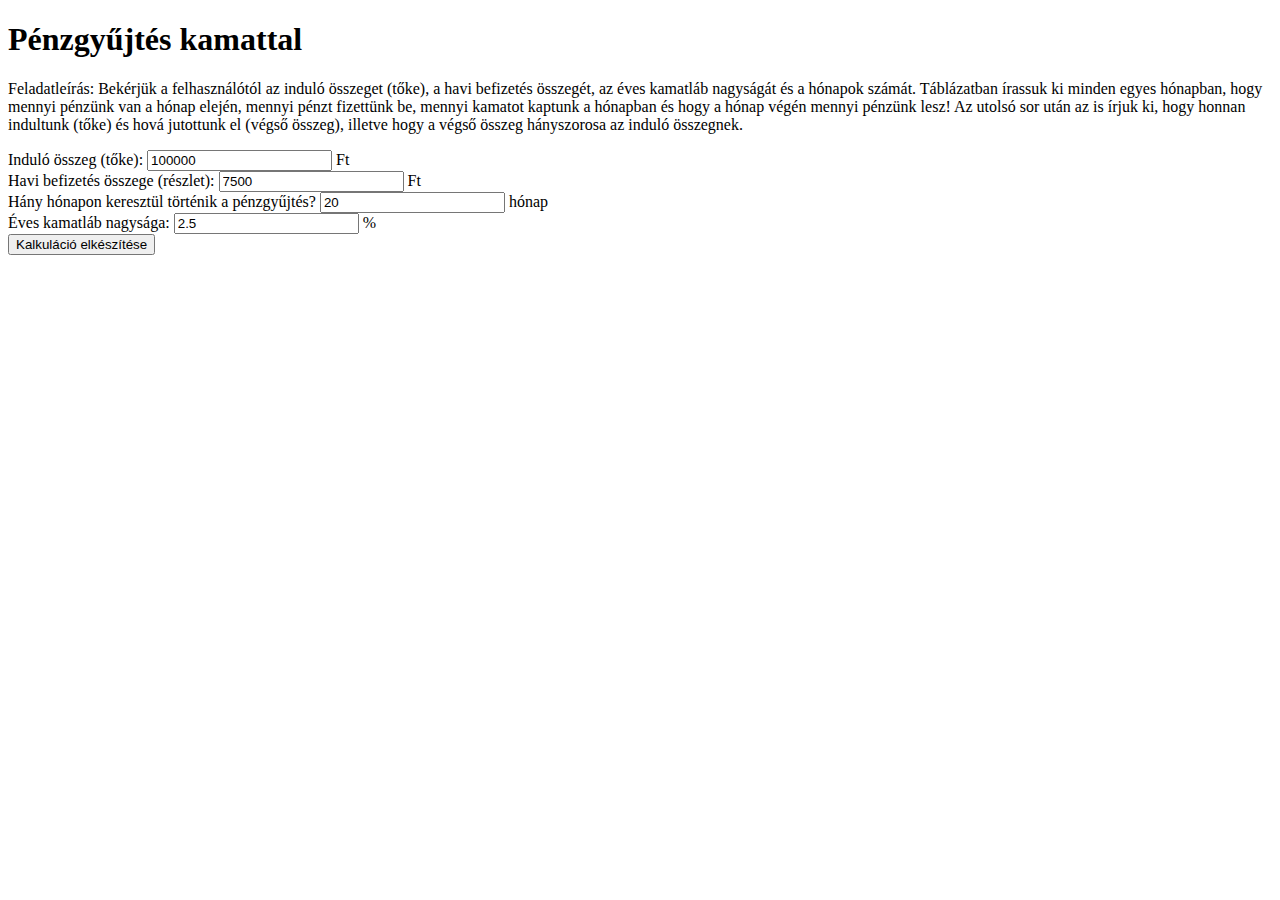
<file: penzgyűjtés/penzgyujtes_kamattal.html>
<!DOCTYPE html>
<html lang="hu">
<head>
    <meta charset="UTF-8">
    <meta http-equiv="X-UA-Compatible" content="IE=edge">
    <meta name="viewport" content="width=device-width, initial-scale=1.0">
    <title>Pénzgyűjtés kamattal</title>
    <style>
        table, th, td { border: 1px solid black; }
        table { width: 80%; margin: 15px auto; table-layout: fixed;
        border-collapse: collapse;}
        td { text-align: center;}
    </style>
</head>

<body>
    <h1>Pénzgyűjtés kamattal</h1>
    <p>Feladatleírás: Bekérjük a felhasználótól az induló összeget (tőke), a havi befizetés összegét, az éves kamatláb nagyságát és a hónapok számát. Táblázatban írassuk ki minden egyes hónapban, hogy mennyi pénzünk van a hónap elején, mennyi pénzt fizettünk be, mennyi kamatot kaptunk a hónapban és hogy a hónap végén mennyi pénzünk lesz! Az utolsó sor után az is írjuk ki, hogy honnan indultunk (tőke) és hová jutottunk el (végső összeg), illetve hogy a végső összeg hányszorosa az induló összegnek.</p>

    <div>
        <label for="toke">Induló összeg (tőke): </label>
        <input type="number" min="0" value="100000" id="toke"> Ft
    </div>

    <div>
        <label for="reszlet">Havi befizetés összege (részlet): </label>
        <input type="number" min="1000" value="7500" id="reszlet"> Ft
    </div>

    <div>
        <label for="ido">Hány hónapon keresztül történik a pénzgyűjtés? </label>
        <input type="number" min="1" value="20" id="ido"> hónap
    </div>

    <div>
        <label for="kamatlab">Éves kamatláb nagysága: </label>
        <input type="text" value="2.5" id="kamatlab"> %
    </div>

    <button onclick="kalkulal();">Kalkuláció elkészítése</button>

    <div id="eredmeny"></div>

    <script>
        function kalkulal() {
            let t = parseInt(document.getElementById("toke").value);
            let r = parseInt(document.getElementById("reszlet").value);
            let h = parseInt(document.getElementById("ido").value);
            let kl = parseFloat(document.getElementById("kamatlab").value);

            
            let ki = "<table><tr>";
            ki += "<th>Hónap<br>sorszáma</th>";
            ki += "<th>Hó eleji<br>összege</th>";
            ki += "<th>Befizetett<br>összeg</th>";
            ki += "<th>Havi kamat<br>összege</th>";
            ki += "<th>Hóvégi <br>összeg</th>";
            ki += "</tr>";

            let hoeleji = t, hovegi, kamat;
            for (let i=1; i<=h; i++) {
                kamat = Math.round((hoeleji+r)*kl/100/12);
                hovegi = hoeleji + r + kamat;
                ki += "<tr>";
                ki += "<td>" +i+ ". hónap</td>";
                ki += "<td>" +hoeleji+ " Ft</td>"; 
                ki += "<td>" +r+ " Ft</td>"; 
                ki += "<td>" +kamat+ " Ft</td>"; 
                ki += "<td>" +hovegi+ " Ft</td>"; 
                ki += "</tr>";
                hoeleji = hovegi;
            }
            ki += "</table>";

            ki += "<p>A tőkéhez viszonyított pénznövekedés összege: " + (hovegi-t) + " Ft, százalékos mértéke: " + (hovegi-t)/t*100 + "%.</p>";

            document.getElementById("eredmeny").innerHTML = ki;
        }

    </script>

</body>

</html>
</file>
<file: slider/style.css>
*{
    margin: 0;
    padding: 0;
}

#backbtn{
    border-radius: 100%;
    height: 100px;
    width: 100px;
    font-size: 75px;
    text-align: center;
    margin-top: 20%;
    margin-left: 5%;
}

#forwardbtn{
    border-radius: 100%;
    height: 100px;
    width: 100px;
    font-size: 75px;
    text-align: center;
    margin-top: 20%;
    margin-left: 75%;
}

#slider1{
    width: 65%;
    height: 95%;
    position: absolute;
    top: 50%;
    left: 50%;
    translate: -50% -50%;
}

#slider2, #slider3, #slider4, #slider5, #slider6, #slider7, #slider8, #slider9, #slider10{
    width: 65%;
    height: 95%;
    position: absolute;
    top: 50%;
    left: 50%;
    translate: -50% -50%;
    display: none;
}

img{
    width: 100%;
    height: 100%;
}
</file>
<file: conditional statements/pontszám/style.css>
input{
    border-radius: 25px;
    border: black solid 2px;
    background-color: rgba(128, 128, 128, 0.25);
}

#sum{
    background-color: rgb(31, 212, 152);
    border-radius: 25px;
    margin-right: 20px;
    margin-top: 70px;
    margin-left: 20px;
    width: 210px;
    text-align: center;
    float: left;
}

#percent{   
    background-color: rgb(105, 202, 246);
    border-radius: 25px;
    margin-right: 20px;
    margin-left: 190px;
    margin-top: 50px;
    width: 210px;
    text-align: center;
    float: left;
    
}

#mark{
    background-color: rgb(255, 77, 0);
    border-radius: 25px;
    margin-right: 20px;
    margin-top: 50px;
    width: 210px;
    text-align: center; 
    float: right;
}

button{
    margin-left: 25%;
    margin-right: 25%;
}
</file>
<file: conditional statements/áramdíj/style.css>
body{
    background-color: rgb(22, 43, 107);
    color: white;
}

#output{
    display: none;
}

button{
    border-radius: 25px;
    width: 100px;
    height: 25px;
    font-size: large;
    color: white;
    background-color: black;
    border: none;
}
</file>
